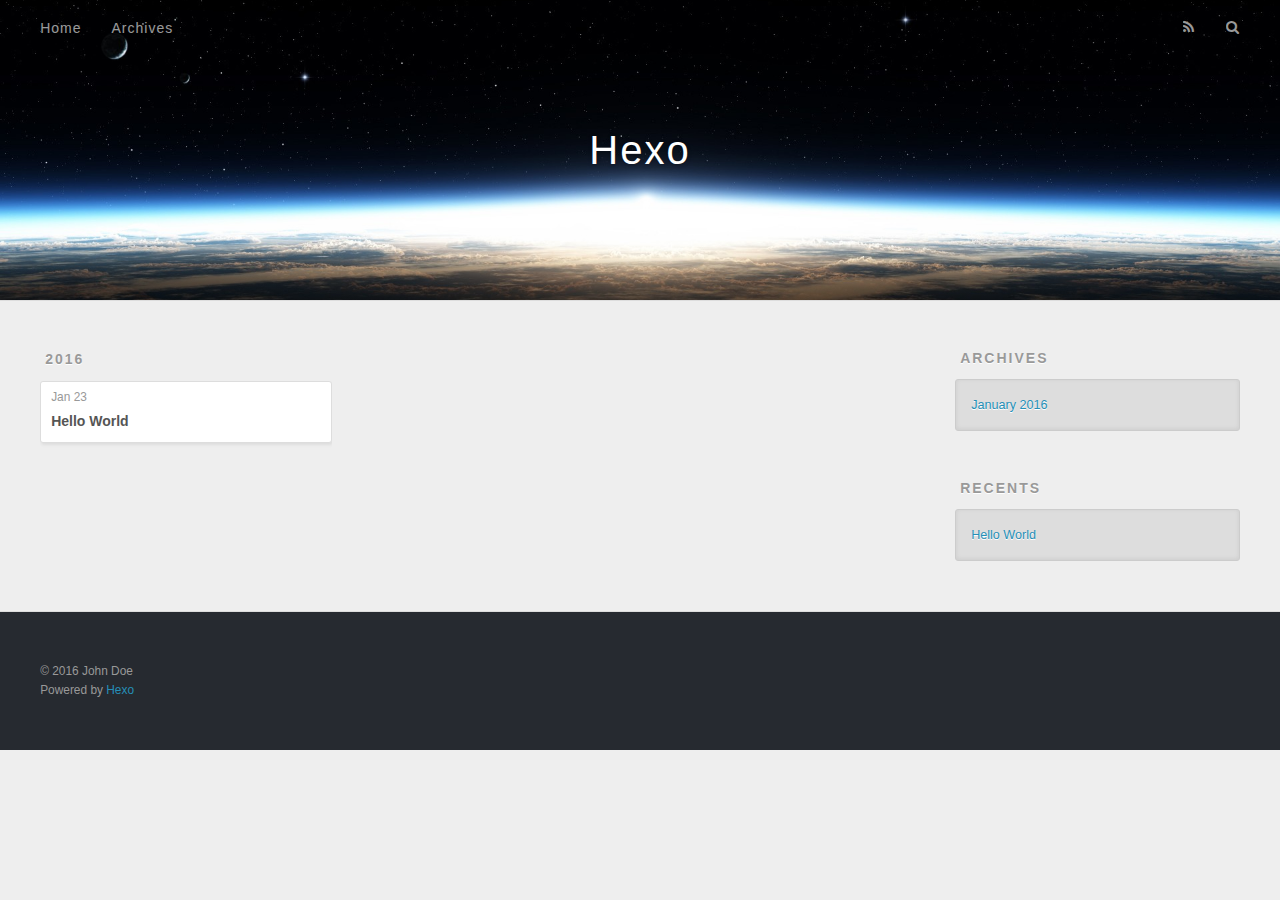
<file: archives/2016/index.html>
<!DOCTYPE html>
<html>
<head>
  <meta charset="utf-8">
  
  <title>Archives: 2016 | Hexo</title>
  <meta name="viewport" content="width=device-width, initial-scale=1, maximum-scale=1">
  <meta name="description">
<meta property="og:type" content="website">
<meta property="og:title" content="Hexo">
<meta property="og:url" content="http://yoursite.com/archives/2016/index.html">
<meta property="og:site_name" content="Hexo">
<meta property="og:description">
<meta name="twitter:card" content="summary">
<meta name="twitter:title" content="Hexo">
<meta name="twitter:description">
  
    <link rel="alternate" href="/atom.xml" title="Hexo" type="application/atom+xml">
  
  
    <link rel="icon" href="/favicon.png">
  
  <link href="//fonts.googleapis.com/css?family=Source+Code+Pro" rel="stylesheet" type="text/css">
  <link rel="stylesheet" href="/css/style.css" type="text/css">
  

</head>

<body>
  <div id="container">
    <div id="wrap">
      <header id="header">
  <div id="banner"></div>
  <div id="header-outer" class="outer">
    <div id="header-title" class="inner">
      <h1 id="logo-wrap">
        <a href="/" id="logo">Hexo</a>
      </h1>
      
    </div>
    <div id="header-inner" class="inner">
      <nav id="main-nav">
        <a id="main-nav-toggle" class="nav-icon"></a>
        
          <a class="main-nav-link" href="/">Home</a>
        
          <a class="main-nav-link" href="/archives">Archives</a>
        
      </nav>
      <nav id="sub-nav">
        
          <a id="nav-rss-link" class="nav-icon" href="/atom.xml" title="RSS Feed"></a>
        
        <a id="nav-search-btn" class="nav-icon" title="Search"></a>
      </nav>
      <div id="search-form-wrap">
        <form action="//google.com/search" method="get" accept-charset="UTF-8" class="search-form"><input type="search" name="q" results="0" class="search-form-input" placeholder="Search"><button type="submit" class="search-form-submit">&#xF002;</button><input type="hidden" name="sitesearch" value="http://yoursite.com"></form>
      </div>
    </div>
  </div>
</header>
      <div class="outer">
        <section id="main">
  
  
    
    
      
      
      <section class="archives-wrap">
        <div class="archive-year-wrap">
          <a href="/archives/2016" class="archive-year">2016</a>
        </div>
        <div class="archives">
    
    <article class="archive-article archive-type-post">
  <div class="archive-article-inner">
    <header class="archive-article-header">
      <a href="/2016/01/23/hello-world/" class="archive-article-date">
  <time datetime="2016-01-23T05:36:52.161Z" itemprop="datePublished">Jan 23</time>
</a>
      
  
    <h1 itemprop="name">
      <a class="archive-article-title" href="/2016/01/23/hello-world/">Hello World</a>
    </h1>
  

    </header>
  </div>
</article>
  
  
    </div></section>
  

</section>
        
          <aside id="sidebar">
  
    

  
    

  
    
  
    
  <div class="widget-wrap">
    <h3 class="widget-title">Archives</h3>
    <div class="widget">
      <ul class="archive-list"><li class="archive-list-item"><a class="archive-list-link" href="/archives/2016/01/">January 2016</a></li></ul>
    </div>
  </div>


  
    
  <div class="widget-wrap">
    <h3 class="widget-title">Recents</h3>
    <div class="widget">
      <ul>
        
          <li>
            <a href="/2016/01/23/hello-world/">Hello World</a>
          </li>
        
      </ul>
    </div>
  </div>

  
</aside>
        
      </div>
      <footer id="footer">
  
  <div class="outer">
    <div id="footer-info" class="inner">
      &copy; 2016 John Doe<br>
      Powered by <a href="http://hexo.io/" target="_blank">Hexo</a>
    </div>
  </div>
</footer>
    </div>
    <nav id="mobile-nav">
  
    <a href="/" class="mobile-nav-link">Home</a>
  
    <a href="/archives" class="mobile-nav-link">Archives</a>
  
</nav>
    

<script src="//ajax.googleapis.com/ajax/libs/jquery/2.0.3/jquery.min.js"></script>


  <link rel="stylesheet" href="/fancybox/jquery.fancybox.css" type="text/css">
  <script src="/fancybox/jquery.fancybox.pack.js" type="text/javascript"></script>


<script src="/js/script.js" type="text/javascript"></script>

  </div>
</body>
</html>
</file>
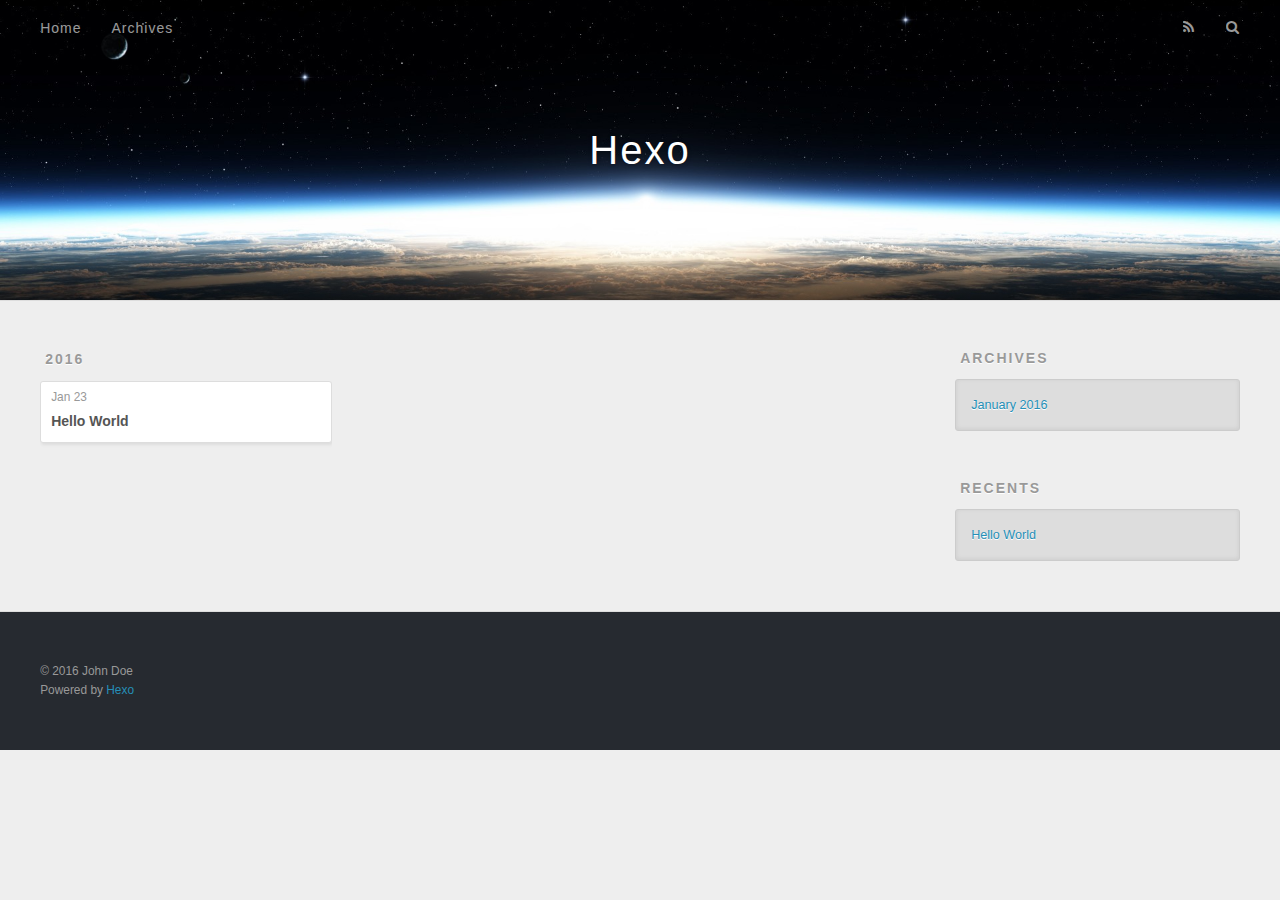
<file: archives/2016/01/index.html>
<!DOCTYPE html>
<html>
<head>
  <meta charset="utf-8">
  
  <title>Archives: 2016/1 | Hexo</title>
  <meta name="viewport" content="width=device-width, initial-scale=1, maximum-scale=1">
  <meta name="description">
<meta property="og:type" content="website">
<meta property="og:title" content="Hexo">
<meta property="og:url" content="http://yoursite.com/archives/2016/01/index.html">
<meta property="og:site_name" content="Hexo">
<meta property="og:description">
<meta name="twitter:card" content="summary">
<meta name="twitter:title" content="Hexo">
<meta name="twitter:description">
  
    <link rel="alternate" href="/atom.xml" title="Hexo" type="application/atom+xml">
  
  
    <link rel="icon" href="/favicon.png">
  
  <link href="//fonts.googleapis.com/css?family=Source+Code+Pro" rel="stylesheet" type="text/css">
  <link rel="stylesheet" href="/css/style.css" type="text/css">
  

</head>

<body>
  <div id="container">
    <div id="wrap">
      <header id="header">
  <div id="banner"></div>
  <div id="header-outer" class="outer">
    <div id="header-title" class="inner">
      <h1 id="logo-wrap">
        <a href="/" id="logo">Hexo</a>
      </h1>
      
    </div>
    <div id="header-inner" class="inner">
      <nav id="main-nav">
        <a id="main-nav-toggle" class="nav-icon"></a>
        
          <a class="main-nav-link" href="/">Home</a>
        
          <a class="main-nav-link" href="/archives">Archives</a>
        
      </nav>
      <nav id="sub-nav">
        
          <a id="nav-rss-link" class="nav-icon" href="/atom.xml" title="RSS Feed"></a>
        
        <a id="nav-search-btn" class="nav-icon" title="Search"></a>
      </nav>
      <div id="search-form-wrap">
        <form action="//google.com/search" method="get" accept-charset="UTF-8" class="search-form"><input type="search" name="q" results="0" class="search-form-input" placeholder="Search"><button type="submit" class="search-form-submit">&#xF002;</button><input type="hidden" name="sitesearch" value="http://yoursite.com"></form>
      </div>
    </div>
  </div>
</header>
      <div class="outer">
        <section id="main">
  
  
    
    
      
      
      <section class="archives-wrap">
        <div class="archive-year-wrap">
          <a href="/archives/2016" class="archive-year">2016</a>
        </div>
        <div class="archives">
    
    <article class="archive-article archive-type-post">
  <div class="archive-article-inner">
    <header class="archive-article-header">
      <a href="/2016/01/23/hello-world/" class="archive-article-date">
  <time datetime="2016-01-23T05:36:52.161Z" itemprop="datePublished">Jan 23</time>
</a>
      
  
    <h1 itemprop="name">
      <a class="archive-article-title" href="/2016/01/23/hello-world/">Hello World</a>
    </h1>
  

    </header>
  </div>
</article>
  
  
    </div></section>
  

</section>
        
          <aside id="sidebar">
  
    

  
    

  
    
  
    
  <div class="widget-wrap">
    <h3 class="widget-title">Archives</h3>
    <div class="widget">
      <ul class="archive-list"><li class="archive-list-item"><a class="archive-list-link" href="/archives/2016/01/">January 2016</a></li></ul>
    </div>
  </div>


  
    
  <div class="widget-wrap">
    <h3 class="widget-title">Recents</h3>
    <div class="widget">
      <ul>
        
          <li>
            <a href="/2016/01/23/hello-world/">Hello World</a>
          </li>
        
      </ul>
    </div>
  </div>

  
</aside>
        
      </div>
      <footer id="footer">
  
  <div class="outer">
    <div id="footer-info" class="inner">
      &copy; 2016 John Doe<br>
      Powered by <a href="http://hexo.io/" target="_blank">Hexo</a>
    </div>
  </div>
</footer>
    </div>
    <nav id="mobile-nav">
  
    <a href="/" class="mobile-nav-link">Home</a>
  
    <a href="/archives" class="mobile-nav-link">Archives</a>
  
</nav>
    

<script src="//ajax.googleapis.com/ajax/libs/jquery/2.0.3/jquery.min.js"></script>


  <link rel="stylesheet" href="/fancybox/jquery.fancybox.css" type="text/css">
  <script src="/fancybox/jquery.fancybox.pack.js" type="text/javascript"></script>


<script src="/js/script.js" type="text/javascript"></script>

  </div>
</body>
</html>
</file>
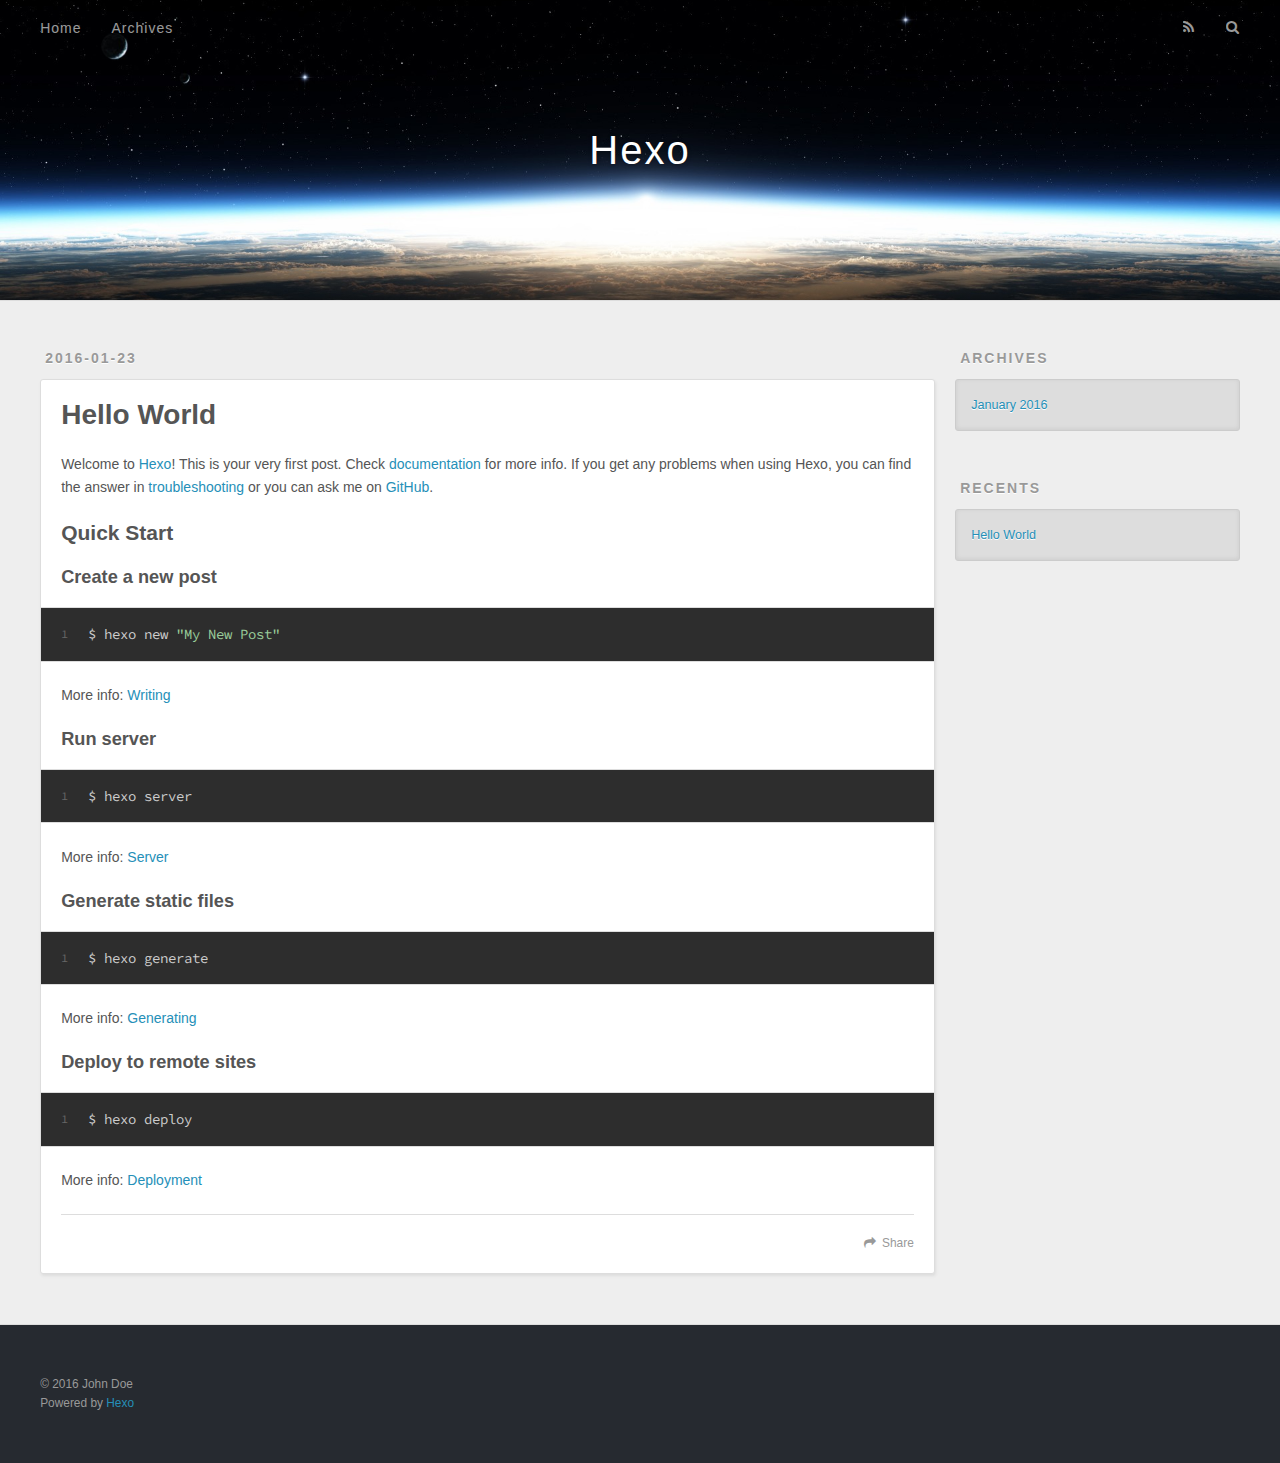
<file: 2016/01/23/hello-world/index.html>
<!DOCTYPE html>
<html>
<head>
  <meta charset="utf-8">
  
  <title>Hello World | Hexo</title>
  <meta name="viewport" content="width=device-width, initial-scale=1, maximum-scale=1">
  <meta name="description" content="Welcome to Hexo! This is your very first post. Check documentation for more info. If you get any problems when using Hexo, you can find the answer in troubleshooting or you can ask me on GitHub.
Quick">
<meta property="og:type" content="article">
<meta property="og:title" content="Hello World">
<meta property="og:url" content="http://yoursite.com/2016/01/23/hello-world/index.html">
<meta property="og:site_name" content="Hexo">
<meta property="og:description" content="Welcome to Hexo! This is your very first post. Check documentation for more info. If you get any problems when using Hexo, you can find the answer in troubleshooting or you can ask me on GitHub.
Quick">
<meta property="og:updated_time" content="2016-01-23T05:36:52.161Z">
<meta name="twitter:card" content="summary">
<meta name="twitter:title" content="Hello World">
<meta name="twitter:description" content="Welcome to Hexo! This is your very first post. Check documentation for more info. If you get any problems when using Hexo, you can find the answer in troubleshooting or you can ask me on GitHub.
Quick">
  
    <link rel="alternate" href="/atom.xml" title="Hexo" type="application/atom+xml">
  
  
    <link rel="icon" href="/favicon.png">
  
  <link href="//fonts.googleapis.com/css?family=Source+Code+Pro" rel="stylesheet" type="text/css">
  <link rel="stylesheet" href="/css/style.css" type="text/css">
  

</head>

<body>
  <div id="container">
    <div id="wrap">
      <header id="header">
  <div id="banner"></div>
  <div id="header-outer" class="outer">
    <div id="header-title" class="inner">
      <h1 id="logo-wrap">
        <a href="/" id="logo">Hexo</a>
      </h1>
      
    </div>
    <div id="header-inner" class="inner">
      <nav id="main-nav">
        <a id="main-nav-toggle" class="nav-icon"></a>
        
          <a class="main-nav-link" href="/">Home</a>
        
          <a class="main-nav-link" href="/archives">Archives</a>
        
      </nav>
      <nav id="sub-nav">
        
          <a id="nav-rss-link" class="nav-icon" href="/atom.xml" title="RSS Feed"></a>
        
        <a id="nav-search-btn" class="nav-icon" title="Search"></a>
      </nav>
      <div id="search-form-wrap">
        <form action="//google.com/search" method="get" accept-charset="UTF-8" class="search-form"><input type="search" name="q" results="0" class="search-form-input" placeholder="Search"><button type="submit" class="search-form-submit">&#xF002;</button><input type="hidden" name="sitesearch" value="http://yoursite.com"></form>
      </div>
    </div>
  </div>
</header>
      <div class="outer">
        <section id="main"><article id="post-hello-world" class="article article-type-post" itemscope itemprop="blogPost">
  <div class="article-meta">
    <a href="/2016/01/23/hello-world/" class="article-date">
  <time datetime="2016-01-23T05:36:52.161Z" itemprop="datePublished">2016-01-23</time>
</a>
    
  </div>
  <div class="article-inner">
    
    
      <header class="article-header">
        
  
    <h1 class="article-title" itemprop="name">
      Hello World
    </h1>
  

      </header>
    
    <div class="article-entry" itemprop="articleBody">
      
        <p>Welcome to <a href="https://hexo.io/" target="_blank" rel="external">Hexo</a>! This is your very first post. Check <a href="https://hexo.io/docs/" target="_blank" rel="external">documentation</a> for more info. If you get any problems when using Hexo, you can find the answer in <a href="https://hexo.io/docs/troubleshooting.html" target="_blank" rel="external">troubleshooting</a> or you can ask me on <a href="https://github.com/hexojs/hexo/issues" target="_blank" rel="external">GitHub</a>.</p>
<h2 id="Quick_Start"><a href="#Quick_Start" class="headerlink" title="Quick Start"></a>Quick Start</h2><h3 id="Create_a_new_post"><a href="#Create_a_new_post" class="headerlink" title="Create a new post"></a>Create a new post</h3><figure class="highlight bash"><table><tr><td class="gutter"><pre><span class="line">1</span><br></pre></td><td class="code"><pre><span class="line">$ hexo new <span class="string">"My New Post"</span></span><br></pre></td></tr></table></figure>
<p>More info: <a href="https://hexo.io/docs/writing.html" target="_blank" rel="external">Writing</a></p>
<h3 id="Run_server"><a href="#Run_server" class="headerlink" title="Run server"></a>Run server</h3><figure class="highlight bash"><table><tr><td class="gutter"><pre><span class="line">1</span><br></pre></td><td class="code"><pre><span class="line">$ hexo server</span><br></pre></td></tr></table></figure>
<p>More info: <a href="https://hexo.io/docs/server.html" target="_blank" rel="external">Server</a></p>
<h3 id="Generate_static_files"><a href="#Generate_static_files" class="headerlink" title="Generate static files"></a>Generate static files</h3><figure class="highlight bash"><table><tr><td class="gutter"><pre><span class="line">1</span><br></pre></td><td class="code"><pre><span class="line">$ hexo generate</span><br></pre></td></tr></table></figure>
<p>More info: <a href="https://hexo.io/docs/generating.html" target="_blank" rel="external">Generating</a></p>
<h3 id="Deploy_to_remote_sites"><a href="#Deploy_to_remote_sites" class="headerlink" title="Deploy to remote sites"></a>Deploy to remote sites</h3><figure class="highlight bash"><table><tr><td class="gutter"><pre><span class="line">1</span><br></pre></td><td class="code"><pre><span class="line">$ hexo deploy</span><br></pre></td></tr></table></figure>
<p>More info: <a href="https://hexo.io/docs/deployment.html" target="_blank" rel="external">Deployment</a></p>

      
    </div>
    <footer class="article-footer">
      <a data-url="http://yoursite.com/2016/01/23/hello-world/" data-id="cijqp6ubc0000c4x2wium18t6" class="article-share-link">Share</a>
      
      
    </footer>
  </div>
  
    
  
</article>

</section>
        
          <aside id="sidebar">
  
    

  
    

  
    
  
    
  <div class="widget-wrap">
    <h3 class="widget-title">Archives</h3>
    <div class="widget">
      <ul class="archive-list"><li class="archive-list-item"><a class="archive-list-link" href="/archives/2016/01/">January 2016</a></li></ul>
    </div>
  </div>


  
    
  <div class="widget-wrap">
    <h3 class="widget-title">Recents</h3>
    <div class="widget">
      <ul>
        
          <li>
            <a href="/2016/01/23/hello-world/">Hello World</a>
          </li>
        
      </ul>
    </div>
  </div>

  
</aside>
        
      </div>
      <footer id="footer">
  
  <div class="outer">
    <div id="footer-info" class="inner">
      &copy; 2016 John Doe<br>
      Powered by <a href="http://hexo.io/" target="_blank">Hexo</a>
    </div>
  </div>
</footer>
    </div>
    <nav id="mobile-nav">
  
    <a href="/" class="mobile-nav-link">Home</a>
  
    <a href="/archives" class="mobile-nav-link">Archives</a>
  
</nav>
    

<script src="//ajax.googleapis.com/ajax/libs/jquery/2.0.3/jquery.min.js"></script>


  <link rel="stylesheet" href="/fancybox/jquery.fancybox.css" type="text/css">
  <script src="/fancybox/jquery.fancybox.pack.js" type="text/javascript"></script>


<script src="/js/script.js" type="text/javascript"></script>

  </div>
</body>
</html>
</file>
<file: css/style.css>
body {
  width: 100%;
}
body:before,
body:after {
  content: "";
  display: table;
}
body:after {
  clear: both;
}
html,
body,
div,
span,
applet,
object,
iframe,
h1,
h2,
h3,
h4,
h5,
h6,
p,
blockquote,
pre,
a,
abbr,
acronym,
address,
big,
cite,
code,
del,
dfn,
em,
img,
ins,
kbd,
q,
s,
samp,
small,
strike,
strong,
sub,
sup,
tt,
var,
dl,
dt,
dd,
ol,
ul,
li,
fieldset,
form,
label,
legend,
table,
caption,
tbody,
tfoot,
thead,
tr,
th,
td {
  margin: 0;
  padding: 0;
  border: 0;
  outline: 0;
  font-weight: inherit;
  font-style: inherit;
  font-family: inherit;
  font-size: 100%;
  vertical-align: baseline;
}
body {
  line-height: 1;
  color: #000;
  background: #fff;
}
ol,
ul {
  list-style: none;
}
table {
  border-collapse: separate;
  border-spacing: 0;
  vertical-align: middle;
}
caption,
th,
td {
  text-align: left;
  font-weight: normal;
  vertical-align: middle;
}
a img {
  border: none;
}
input,
button {
  margin: 0;
  padding: 0;
}
input::-moz-focus-inner,
button::-moz-focus-inner {
  border: 0;
  padding: 0;
}
@font-face {
  font-family: FontAwesome;
  font-style: normal;
  font-weight: normal;
  src: url("fonts/fontawesome-webfont.eot?v=#4.0.3");
  src: url("fonts/fontawesome-webfont.eot?#iefix&v=#4.0.3") format("embedded-opentype"), url("fonts/fontawesome-webfont.woff?v=#4.0.3") format("woff"), url("fonts/fontawesome-webfont.ttf?v=#4.0.3") format("truetype"), url("fonts/fontawesome-webfont.svg#fontawesomeregular?v=#4.0.3") format("svg");
}
html,
body,
#container {
  height: 100%;
}
body {
  background: #eee;
  font: 14px "Helvetica Neue", Helvetica, Arial, sans-serif;
  -webkit-text-size-adjust: 100%;
}
.outer {
  max-width: 1220px;
  margin: 0 auto;
  padding: 0 20px;
}
.outer:before,
.outer:after {
  content: "";
  display: table;
}
.outer:after {
  clear: both;
}
.inner {
  display: inline;
  float: left;
  width: 98.33333333333333%;
  margin: 0 0.833333333333333%;
}
.left,
.alignleft {
  float: left;
}
.right,
.alignright {
  float: right;
}
.clear {
  clear: both;
}
#container {
  position: relative;
}
.mobile-nav-on {
  overflow: hidden;
}
#wrap {
  height: 100%;
  width: 100%;
  position: absolute;
  top: 0;
  left: 0;
  -webkit-transition: 0.2s ease-out;
  -moz-transition: 0.2s ease-out;
  -ms-transition: 0.2s ease-out;
  transition: 0.2s ease-out;
  z-index: 1;
  background: #eee;
}
.mobile-nav-on #wrap {
  left: 280px;
}
@media screen and (min-width: 768px) {
  #main {
    display: inline;
    float: left;
    width: 73.33333333333333%;
    margin: 0 0.833333333333333%;
  }
}
.article-date,
.article-category-link,
.archive-year,
.widget-title {
  text-decoration: none;
  text-transform: uppercase;
  letter-spacing: 2px;
  color: #999;
  margin-bottom: 1em;
  margin-left: 5px;
  line-height: 1em;
  text-shadow: 0 1px #fff;
  font-weight: bold;
}
.article-inner,
.archive-article-inner {
  background: #fff;
  -webkit-box-shadow: 1px 2px 3px #ddd;
  box-shadow: 1px 2px 3px #ddd;
  border: 1px solid #ddd;
  -webkit-border-radius: 3px;
  border-radius: 3px;
}
.article-entry h1,
.widget h1 {
  font-size: 2em;
}
.article-entry h2,
.widget h2 {
  font-size: 1.5em;
}
.article-entry h3,
.widget h3 {
  font-size: 1.3em;
}
.article-entry h4,
.widget h4 {
  font-size: 1.2em;
}
.article-entry h5,
.widget h5 {
  font-size: 1em;
}
.article-entry h6,
.widget h6 {
  font-size: 1em;
  color: #999;
}
.article-entry hr,
.widget hr {
  border: 1px dashed #ddd;
}
.article-entry strong,
.widget strong {
  font-weight: bold;
}
.article-entry em,
.widget em,
.article-entry cite,
.widget cite {
  font-style: italic;
}
.article-entry sup,
.widget sup,
.article-entry sub,
.widget sub {
  font-size: 0.75em;
  line-height: 0;
  position: relative;
  vertical-align: baseline;
}
.article-entry sup,
.widget sup {
  top: -0.5em;
}
.article-entry sub,
.widget sub {
  bottom: -0.2em;
}
.article-entry small,
.widget small {
  font-size: 0.85em;
}
.article-entry acronym,
.widget acronym,
.article-entry abbr,
.widget abbr {
  border-bottom: 1px dotted;
}
.article-entry ul,
.widget ul,
.article-entry ol,
.widget ol,
.article-entry dl,
.widget dl {
  margin: 0 20px;
  line-height: 1.6em;
}
.article-entry ul ul,
.widget ul ul,
.article-entry ol ul,
.widget ol ul,
.article-entry ul ol,
.widget ul ol,
.article-entry ol ol,
.widget ol ol {
  margin-top: 0;
  margin-bottom: 0;
}
.article-entry ul,
.widget ul {
  list-style: disc;
}
.article-entry ol,
.widget ol {
  list-style: decimal;
}
.article-entry dt,
.widget dt {
  font-weight: bold;
}
#header {
  height: 300px;
  position: relative;
  border-bottom: 1px solid #ddd;
}
#header:before,
#header:after {
  content: "";
  position: absolute;
  left: 0;
  right: 0;
  height: 40px;
}
#header:before {
  top: 0;
  background: -webkit-linear-gradient(rgba(0,0,0,0.2), transparent);
  background: -moz-linear-gradient(rgba(0,0,0,0.2), transparent);
  background: -ms-linear-gradient(rgba(0,0,0,0.2), transparent);
  background: linear-gradient(rgba(0,0,0,0.2), transparent);
}
#header:after {
  bottom: 0;
  background: -webkit-linear-gradient(transparent, rgba(0,0,0,0.2));
  background: -moz-linear-gradient(transparent, rgba(0,0,0,0.2));
  background: -ms-linear-gradient(transparent, rgba(0,0,0,0.2));
  background: linear-gradient(transparent, rgba(0,0,0,0.2));
}
#header-outer {
  height: 100%;
  position: relative;
}
#header-inner {
  position: relative;
  overflow: hidden;
}
#banner {
  position: absolute;
  top: 0;
  left: 0;
  width: 100%;
  height: 100%;
  background: url("images/banner.jpg") center #000;
  -webkit-background-size: cover;
  -moz-background-size: cover;
  background-size: cover;
  z-index: -1;
}
#header-title {
  text-align: center;
  height: 40px;
  position: absolute;
  top: 50%;
  left: 0;
  margin-top: -20px;
}
#logo,
#subtitle {
  text-decoration: none;
  color: #fff;
  font-weight: 300;
  text-shadow: 0 1px 4px rgba(0,0,0,0.3);
}
#logo {
  font-size: 40px;
  line-height: 40px;
  letter-spacing: 2px;
}
#subtitle {
  font-size: 16px;
  line-height: 16px;
  letter-spacing: 1px;
}
#subtitle-wrap {
  margin-top: 16px;
}
#main-nav {
  float: left;
  margin-left: -15px;
}
.nav-icon,
.main-nav-link {
  float: left;
  color: #fff;
  opacity: 0.6;
  text-decoration: none;
  text-shadow: 0 1px rgba(0,0,0,0.2);
  -webkit-transition: opacity 0.2s;
  -moz-transition: opacity 0.2s;
  -ms-transition: opacity 0.2s;
  transition: opacity 0.2s;
  display: block;
  padding: 20px 15px;
}
.nav-icon:hover,
.main-nav-link:hover {
  opacity: 1;
}
.nav-icon {
  font-family: FontAwesome;
  text-align: center;
  font-size: 14px;
  width: 14px;
  height: 14px;
  padding: 20px 15px;
  position: relative;
  cursor: pointer;
}
.main-nav-link {
  font-weight: 300;
  letter-spacing: 1px;
}
@media screen and (max-width: 479px) {
  .main-nav-link {
    display: none;
  }
}
#main-nav-toggle {
  display: none;
}
#main-nav-toggle:before {
  content: "\f0c9";
}
@media screen and (max-width: 479px) {
  #main-nav-toggle {
    display: block;
  }
}
#sub-nav {
  float: right;
  margin-right: -15px;
}
#nav-rss-link:before {
  content: "\f09e";
}
#nav-search-btn:before {
  content: "\f002";
}
#search-form-wrap {
  position: absolute;
  top: 15px;
  width: 150px;
  height: 30px;
  right: -150px;
  opacity: 0;
  -webkit-transition: 0.2s ease-out;
  -moz-transition: 0.2s ease-out;
  -ms-transition: 0.2s ease-out;
  transition: 0.2s ease-out;
}
#search-form-wrap.on {
  opacity: 1;
  right: 0;
}
@media screen and (max-width: 479px) {
  #search-form-wrap {
    width: 100%;
    right: -100%;
  }
}
.search-form {
  position: absolute;
  top: 0;
  left: 0;
  right: 0;
  background: #fff;
  padding: 5px 15px;
  -webkit-border-radius: 15px;
  border-radius: 15px;
  -webkit-box-shadow: 0 0 10px rgba(0,0,0,0.3);
  box-shadow: 0 0 10px rgba(0,0,0,0.3);
}
.search-form-input {
  border: none;
  background: none;
  color: #555;
  width: 100%;
  font: 13px "Helvetica Neue", Helvetica, Arial, sans-serif;
  outline: none;
}
.search-form-input::-webkit-search-results-decoration,
.search-form-input::-webkit-search-cancel-button {
  -webkit-appearance: none;
}
.search-form-submit {
  position: absolute;
  top: 50%;
  right: 10px;
  margin-top: -7px;
  font: 13px FontAwesome;
  border: none;
  background: none;
  color: #bbb;
  cursor: pointer;
}
.search-form-submit:hover,
.search-form-submit:focus {
  color: #777;
}
.article {
  margin: 50px 0;
}
.article-inner {
  overflow: hidden;
}
.article-meta:before,
.article-meta:after {
  content: "";
  display: table;
}
.article-meta:after {
  clear: both;
}
.article-date {
  float: left;
}
.article-category {
  float: left;
  line-height: 1em;
  color: #ccc;
  text-shadow: 0 1px #fff;
  margin-left: 8px;
}
.article-category:before {
  content: "\2022";
}
.article-category-link {
  margin: 0 12px 1em;
}
.article-header {
  padding: 20px 20px 0;
}
.article-title {
  text-decoration: none;
  font-size: 2em;
  font-weight: bold;
  color: #555;
  line-height: 1.1em;
  -webkit-transition: color 0.2s;
  -moz-transition: color 0.2s;
  -ms-transition: color 0.2s;
  transition: color 0.2s;
}
a.article-title:hover {
  color: #258fb8;
}
.article-entry {
  color: #555;
  padding: 0 20px;
}
.article-entry:before,
.article-entry:after {
  content: "";
  display: table;
}
.article-entry:after {
  clear: both;
}
.article-entry p,
.article-entry table {
  line-height: 1.6em;
  margin: 1.6em 0;
}
.article-entry h1,
.article-entry h2,
.article-entry h3,
.article-entry h4,
.article-entry h5,
.article-entry h6 {
  font-weight: bold;
}
.article-entry h1,
.article-entry h2,
.article-entry h3,
.article-entry h4,
.article-entry h5,
.article-entry h6 {
  line-height: 1.1em;
  margin: 1.1em 0;
}
.article-entry a {
  color: #258fb8;
  text-decoration: none;
}
.article-entry a:hover {
  text-decoration: underline;
}
.article-entry ul,
.article-entry ol,
.article-entry dl {
  margin-top: 1.6em;
  margin-bottom: 1.6em;
}
.article-entry img,
.article-entry video {
  max-width: 100%;
  height: auto;
  display: block;
  margin: auto;
}
.article-entry iframe {
  border: none;
}
.article-entry table {
  width: 100%;
  border-collapse: collapse;
  border-spacing: 0;
}
.article-entry th {
  font-weight: bold;
  border-bottom: 3px solid #ddd;
  padding-bottom: 0.5em;
}
.article-entry td {
  border-bottom: 1px solid #ddd;
  padding: 10px 0;
}
.article-entry blockquote {
  font-family: Georgia, "Times New Roman", serif;
  font-size: 1.4em;
  margin: 1.6em 20px;
  text-align: center;
}
.article-entry blockquote footer {
  font-size: 14px;
  margin: 1.6em 0;
  font-family: "Helvetica Neue", Helvetica, Arial, sans-serif;
}
.article-entry blockquote footer cite:before {
  content: "—";
  padding: 0 0.5em;
}
.article-entry .pullquote {
  text-align: left;
  width: 45%;
  margin: 0;
}
.article-entry .pullquote.left {
  margin-left: 0.5em;
  margin-right: 1em;
}
.article-entry .pullquote.right {
  margin-right: 0.5em;
  margin-left: 1em;
}
.article-entry .caption {
  color: #999;
  display: block;
  font-size: 0.9em;
  margin-top: 0.5em;
  position: relative;
  text-align: center;
}
.article-entry .video-container {
  position: relative;
  padding-top: 56.25%;
  height: 0;
  overflow: hidden;
}
.article-entry .video-container iframe,
.article-entry .video-container object,
.article-entry .video-container embed {
  position: absolute;
  top: 0;
  left: 0;
  width: 100%;
  height: 100%;
  margin-top: 0;
}
.article-more-link a {
  display: inline-block;
  line-height: 1em;
  padding: 6px 15px;
  -webkit-border-radius: 15px;
  border-radius: 15px;
  background: #eee;
  color: #999;
  text-shadow: 0 1px #fff;
  text-decoration: none;
}
.article-more-link a:hover {
  background: #258fb8;
  color: #fff;
  text-decoration: none;
  text-shadow: 0 1px #1e7293;
}
.article-footer {
  font-size: 0.85em;
  line-height: 1.6em;
  border-top: 1px solid #ddd;
  padding-top: 1.6em;
  margin: 0 20px 20px;
}
.article-footer:before,
.article-footer:after {
  content: "";
  display: table;
}
.article-footer:after {
  clear: both;
}
.article-footer a {
  color: #999;
  text-decoration: none;
}
.article-footer a:hover {
  color: #555;
}
.article-tag-list-item {
  float: left;
  margin-right: 10px;
}
.article-tag-list-link:before {
  content: "#";
}
.article-comment-link {
  float: right;
}
.article-comment-link:before {
  content: "\f075";
  font-family: FontAwesome;
  padding-right: 8px;
}
.article-share-link {
  cursor: pointer;
  float: right;
  margin-left: 20px;
}
.article-share-link:before {
  content: "\f064";
  font-family: FontAwesome;
  padding-right: 6px;
}
#article-nav {
  position: relative;
}
#article-nav:before,
#article-nav:after {
  content: "";
  display: table;
}
#article-nav:after {
  clear: both;
}
@media screen and (min-width: 768px) {
  #article-nav {
    margin: 50px 0;
  }
  #article-nav:before {
    width: 8px;
    height: 8px;
    position: absolute;
    top: 50%;
    left: 50%;
    margin-top: -4px;
    margin-left: -4px;
    content: "";
    -webkit-border-radius: 50%;
    border-radius: 50%;
    background: #ddd;
    -webkit-box-shadow: 0 1px 2px #fff;
    box-shadow: 0 1px 2px #fff;
  }
}
.article-nav-link-wrap {
  text-decoration: none;
  text-shadow: 0 1px #fff;
  color: #999;
  -webkit-box-sizing: border-box;
  -moz-box-sizing: border-box;
  box-sizing: border-box;
  margin-top: 50px;
  text-align: center;
  display: block;
}
.article-nav-link-wrap:hover {
  color: #555;
}
@media screen and (min-width: 768px) {
  .article-nav-link-wrap {
    width: 50%;
    margin-top: 0;
  }
}
@media screen and (min-width: 768px) {
  #article-nav-newer {
    float: left;
    text-align: right;
    padding-right: 20px;
  }
}
@media screen and (min-width: 768px) {
  #article-nav-older {
    float: right;
    text-align: left;
    padding-left: 20px;
  }
}
.article-nav-caption {
  text-transform: uppercase;
  letter-spacing: 2px;
  color: #ddd;
  line-height: 1em;
  font-weight: bold;
}
#article-nav-newer .article-nav-caption {
  margin-right: -2px;
}
.article-nav-title {
  font-size: 0.85em;
  line-height: 1.6em;
  margin-top: 0.5em;
}
.article-share-box {
  position: absolute;
  display: none;
  background: #fff;
  -webkit-box-shadow: 1px 2px 10px rgba(0,0,0,0.2);
  box-shadow: 1px 2px 10px rgba(0,0,0,0.2);
  -webkit-border-radius: 3px;
  border-radius: 3px;
  margin-left: -145px;
  overflow: hidden;
  z-index: 1;
}
.article-share-box.on {
  display: block;
}
.article-share-input {
  width: 100%;
  background: none;
  -webkit-box-sizing: border-box;
  -moz-box-sizing: border-box;
  box-sizing: border-box;
  font: 14px "Helvetica Neue", Helvetica, Arial, sans-serif;
  padding: 0 15px;
  color: #555;
  outline: none;
  border: 1px solid #ddd;
  -webkit-border-radius: 3px 3px 0 0;
  border-radius: 3px 3px 0 0;
  height: 36px;
  line-height: 36px;
}
.article-share-links {
  background: #eee;
}
.article-share-links:before,
.article-share-links:after {
  content: "";
  display: table;
}
.article-share-links:after {
  clear: both;
}
.article-share-twitter,
.article-share-facebook,
.article-share-pinterest,
.article-share-google {
  width: 50px;
  height: 36px;
  display: block;
  float: left;
  position: relative;
  color: #999;
  text-shadow: 0 1px #fff;
}
.article-share-twitter:before,
.article-share-facebook:before,
.article-share-pinterest:before,
.article-share-google:before {
  font-size: 20px;
  font-family: FontAwesome;
  width: 20px;
  height: 20px;
  position: absolute;
  top: 50%;
  left: 50%;
  margin-top: -10px;
  margin-left: -10px;
  text-align: center;
}
.article-share-twitter:hover,
.article-share-facebook:hover,
.article-share-pinterest:hover,
.article-share-google:hover {
  color: #fff;
}
.article-share-twitter:before {
  content: "\f099";
}
.article-share-twitter:hover {
  background: #00aced;
  text-shadow: 0 1px #008abe;
}
.article-share-facebook:before {
  content: "\f09a";
}
.article-share-facebook:hover {
  background: #3b5998;
  text-shadow: 0 1px #2f477a;
}
.article-share-pinterest:before {
  content: "\f0d2";
}
.article-share-pinterest:hover {
  background: #cb2027;
  text-shadow: 0 1px #a21a1f;
}
.article-share-google:before {
  content: "\f0d5";
}
.article-share-google:hover {
  background: #dd4b39;
  text-shadow: 0 1px #be3221;
}
.article-gallery {
  background: #000;
  position: relative;
}
.article-gallery-photos {
  position: relative;
  overflow: hidden;
}
.article-gallery-img {
  display: none;
  max-width: 100%;
}
.article-gallery-img:first-child {
  display: block;
}
.article-gallery-img.loaded {
  position: absolute;
  display: block;
}
.article-gallery-img img {
  display: block;
  max-width: 100%;
  margin: 0 auto;
}
#comments {
  background: #fff;
  -webkit-box-shadow: 1px 2px 3px #ddd;
  box-shadow: 1px 2px 3px #ddd;
  padding: 20px;
  border: 1px solid #ddd;
  -webkit-border-radius: 3px;
  border-radius: 3px;
  margin: 50px 0;
}
#comments a {
  color: #258fb8;
}
.archives-wrap {
  margin: 50px 0;
}
.archives:before,
.archives:after {
  content: "";
  display: table;
}
.archives:after {
  clear: both;
}
.archive-year-wrap {
  margin-bottom: 1em;
}
.archives {
  -webkit-column-gap: 10px;
  -moz-column-gap: 10px;
  column-gap: 10px;
}
@media screen and (min-width: 480px) and (max-width: 767px) {
  .archives {
    -webkit-column-count: 2;
    -moz-column-count: 2;
    column-count: 2;
  }
}
@media screen and (min-width: 768px) {
  .archives {
    -webkit-column-count: 3;
    -moz-column-count: 3;
    column-count: 3;
  }
}
.archive-article {
  -webkit-column-break-inside: avoid;
  page-break-inside: avoid;
  overflow: hidden;
  break-inside: avoid-column;
}
.archive-article-inner {
  padding: 10px;
  margin-bottom: 15px;
}
.archive-article-title {
  text-decoration: none;
  font-weight: bold;
  color: #555;
  -webkit-transition: color 0.2s;
  -moz-transition: color 0.2s;
  -ms-transition: color 0.2s;
  transition: color 0.2s;
  line-height: 1.6em;
}
.archive-article-title:hover {
  color: #258fb8;
}
.archive-article-footer {
  margin-top: 1em;
}
.archive-article-date {
  color: #999;
  text-decoration: none;
  font-size: 0.85em;
  line-height: 1em;
  margin-bottom: 0.5em;
  display: block;
}
#page-nav {
  margin: 50px auto;
  background: #fff;
  -webkit-box-shadow: 1px 2px 3px #ddd;
  box-shadow: 1px 2px 3px #ddd;
  border: 1px solid #ddd;
  -webkit-border-radius: 3px;
  border-radius: 3px;
  text-align: center;
  color: #999;
  overflow: hidden;
}
#page-nav:before,
#page-nav:after {
  content: "";
  display: table;
}
#page-nav:after {
  clear: both;
}
#page-nav a,
#page-nav span {
  padding: 10px 20px;
  line-height: 1;
  height: 2ex;
}
#page-nav a {
  color: #999;
  text-decoration: none;
}
#page-nav a:hover {
  background: #999;
  color: #fff;
}
#page-nav .prev {
  float: left;
}
#page-nav .next {
  float: right;
}
#page-nav .page-number {
  display: inline-block;
}
@media screen and (max-width: 479px) {
  #page-nav .page-number {
    display: none;
  }
}
#page-nav .current {
  color: #555;
  font-weight: bold;
}
#page-nav .space {
  color: #ddd;
}
#footer {
  background: #262a30;
  padding: 50px 0;
  border-top: 1px solid #ddd;
  color: #999;
}
#footer a {
  color: #258fb8;
  text-decoration: none;
}
#footer a:hover {
  text-decoration: underline;
}
#footer-info {
  line-height: 1.6em;
  font-size: 0.85em;
}
.article-entry pre,
.article-entry .highlight {
  background: #2d2d2d;
  margin: 0 -20px;
  padding: 15px 20px;
  border-style: solid;
  border-color: #ddd;
  border-width: 1px 0;
  overflow: auto;
  color: #ccc;
  line-height: 22.400000000000002px;
}
.article-entry .highlight .gutter pre,
.article-entry .gist .gist-file .gist-data .line-numbers {
  color: #666;
  font-size: 0.85em;
}
.article-entry pre,
.article-entry code {
  font-family: "Source Code Pro", Consolas, Monaco, Menlo, Consolas, monospace;
}
.article-entry code {
  background: #eee;
  text-shadow: 0 1px #fff;
  padding: 0 0.3em;
}
.article-entry pre code {
  background: none;
  text-shadow: none;
  padding: 0;
}
.article-entry .highlight pre {
  border: none;
  margin: 0;
  padding: 0;
}
.article-entry .highlight table {
  margin: 0;
  width: auto;
}
.article-entry .highlight td {
  border: none;
  padding: 0;
}
.article-entry .highlight figcaption {
  font-size: 0.85em;
  color: #999;
  line-height: 1em;
  margin-bottom: 1em;
}
.article-entry .highlight figcaption:before,
.article-entry .highlight figcaption:after {
  content: "";
  display: table;
}
.article-entry .highlight figcaption:after {
  clear: both;
}
.article-entry .highlight figcaption a {
  float: right;
}
.article-entry .highlight .gutter pre {
  text-align: right;
  padding-right: 20px;
}
.article-entry .highlight .line {
  height: 22.400000000000002px;
}
.article-entry .gist {
  margin: 0 -20px;
  border-style: solid;
  border-color: #ddd;
  border-width: 1px 0;
  background: #2d2d2d;
  padding: 15px 20px 15px 0;
}
.article-entry .gist .gist-file {
  border: none;
  font-family: "Source Code Pro", Consolas, Monaco, Menlo, Consolas, monospace;
  margin: 0;
}
.article-entry .gist .gist-file .gist-data {
  background: none;
  border: none;
}
.article-entry .gist .gist-file .gist-data .line-numbers {
  background: none;
  border: none;
  padding: 0 20px 0 0;
}
.article-entry .gist .gist-file .gist-data .line-data {
  padding: 0 !important;
}
.article-entry .gist .gist-file .highlight {
  margin: 0;
  padding: 0;
  border: none;
}
.article-entry .gist .gist-file .gist-meta {
  background: #2d2d2d;
  color: #999;
  font: 0.85em "Helvetica Neue", Helvetica, Arial, sans-serif;
  text-shadow: 0 0;
  padding: 0;
  margin-top: 1em;
  margin-left: 20px;
}
.article-entry .gist .gist-file .gist-meta a {
  color: #258fb8;
  font-weight: normal;
}
.article-entry .gist .gist-file .gist-meta a:hover {
  text-decoration: underline;
}
pre .comment,
pre .title {
  color: #999;
}
pre .variable,
pre .attribute,
pre .tag,
pre .regexp,
pre .ruby .constant,
pre .xml .tag .title,
pre .xml .pi,
pre .xml .doctype,
pre .html .doctype,
pre .css .id,
pre .css .class,
pre .css .pseudo {
  color: #f2777a;
}
pre .number,
pre .preprocessor,
pre .built_in,
pre .literal,
pre .params,
pre .constant {
  color: #f99157;
}
pre .class,
pre .ruby .class .title,
pre .css .rules .attribute {
  color: #9c9;
}
pre .string,
pre .value,
pre .inheritance,
pre .header,
pre .ruby .symbol,
pre .xml .cdata {
  color: #9c9;
}
pre .css .hexcolor {
  color: #6cc;
}
pre .function,
pre .python .decorator,
pre .python .title,
pre .ruby .function .title,
pre .ruby .title .keyword,
pre .perl .sub,
pre .javascript .title,
pre .coffeescript .title {
  color: #69c;
}
pre .keyword,
pre .javascript .function {
  color: #c9c;
}
@media screen and (max-width: 479px) {
  #mobile-nav {
    position: absolute;
    top: 0;
    left: 0;
    width: 280px;
    height: 100%;
    background: #191919;
    border-right: 1px solid #fff;
  }
}
@media screen and (max-width: 479px) {
  .mobile-nav-link {
    display: block;
    color: #999;
    text-decoration: none;
    padding: 15px 20px;
    font-weight: bold;
  }
  .mobile-nav-link:hover {
    color: #fff;
  }
}
@media screen and (min-width: 768px) {
  #sidebar {
    display: inline;
    float: left;
    width: 23.333333333333332%;
    margin: 0 0.833333333333333%;
  }
}
.widget-wrap {
  margin: 50px 0;
}
.widget {
  color: #777;
  text-shadow: 0 1px #fff;
  background: #ddd;
  -webkit-box-shadow: 0 -1px 4px #ccc inset;
  box-shadow: 0 -1px 4px #ccc inset;
  border: 1px solid #ccc;
  padding: 15px;
  -webkit-border-radius: 3px;
  border-radius: 3px;
}
.widget a {
  color: #258fb8;
  text-decoration: none;
}
.widget a:hover {
  text-decoration: underline;
}
.widget ul ul,
.widget ol ul,
.widget dl ul,
.widget ul ol,
.widget ol ol,
.widget dl ol,
.widget ul dl,
.widget ol dl,
.widget dl dl {
  margin-left: 15px;
  list-style: disc;
}
.widget {
  line-height: 1.6em;
  word-wrap: break-word;
  font-size: 0.9em;
}
.widget ul,
.widget ol {
  list-style: none;
  margin: 0;
}
.widget ul ul,
.widget ol ul,
.widget ul ol,
.widget ol ol {
  margin: 0 20px;
}
.widget ul ul,
.widget ol ul {
  list-style: disc;
}
.widget ul ol,
.widget ol ol {
  list-style: decimal;
}
.category-list-count,
.tag-list-count,
.archive-list-count {
  padding-left: 5px;
  color: #999;
  font-size: 0.85em;
}
.category-list-count:before,
.tag-list-count:before,
.archive-list-count:before {
  content: "(";
}
.category-list-count:after,
.tag-list-count:after,
.archive-list-count:after {
  content: ")";
}
.tagcloud a {
  margin-right: 5px;
  display: inline-block;
}
</file>
